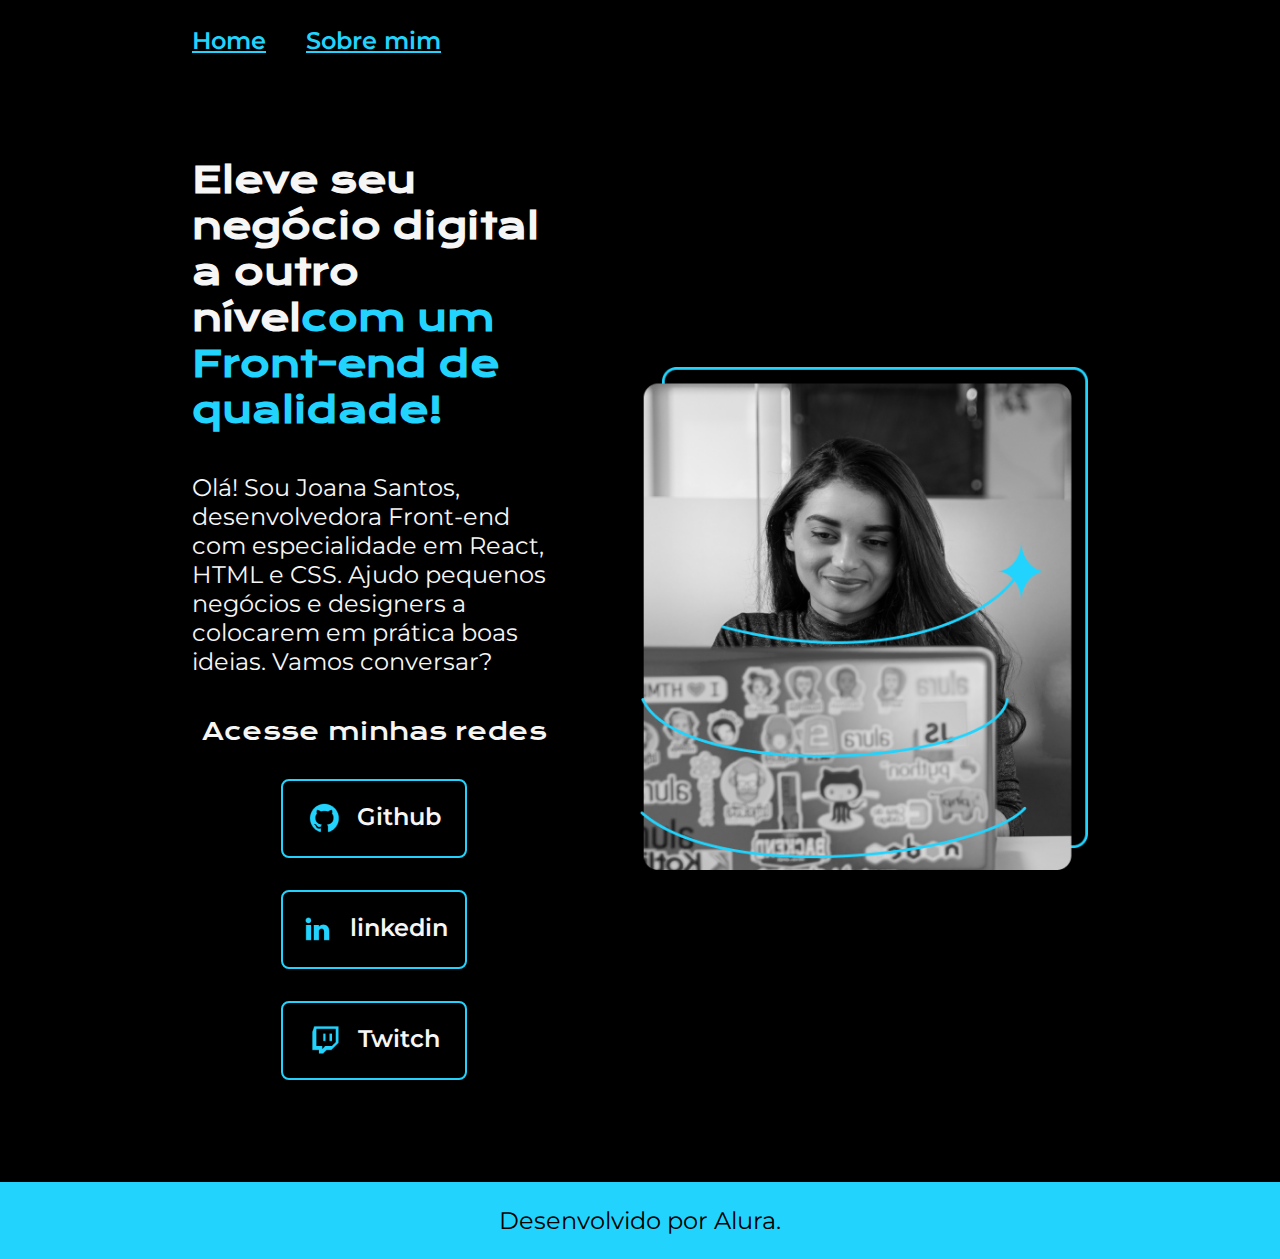
<file: index.html>
<!DOCTYPE html>
<html lang="pt-br">

<head>
    <meta charset="UTF-8">
    <meta http-equiv="X-UA-Compatible" content="IE=edge">
    <meta name="viewport" content="width=device-width, initial-scale=1.0">
    <title>Portifolio</title>
    <link rel="stylesheet" href="/styles/style.css">
</head>

<body>
    <header class="cabecalho">
        <nav class="cabecalho__menu">
            <a class="cabecalho__menu__link" href="index.html">Home</a>
            <a class="cabecalho__menu__link" href="about.html">Sobre mim</a>
        </nav>
    </header>
    <main class="apresentacao">
        <section class="apresentacao__conteudo">
            <h1 class="apresentacao__conteudo__titulo">Eleve seu negócio digital a outro nível<strong 
            class="titulo-destaque">com um Front-end de qualidade!
            </strong></h1>
            <p class="apresentacao__conteudo__texto">Olá! Sou Joana Santos, desenvolvedora
            Front-end com especialidade em React, HTML e
            CSS. Ajudo pequenos negócios e designers a
            colocarem em prática boas ideias. Vamos
            conversar?</p>
            <div class="apresentacao__links">
                <h2 class="apresentacao__links__subtitulo">Acesse minhas redes</h2>
                <a class="apresentacao__links__navegacao" href="https://github.com/rafaballerini">
                    <img src="./assets/github.png">
                    Github
                </a>
                <a class="apresentacao__links__navegacao" href="https://linkedin.com/in/rafaellaballerini">
                    <img src="./assets/linkedin.png">
                    linkedin
                </a>
                <a class="apresentacao__links__navegacao" href="https://twitch.tv/guilimadev">
                    <img src="./assets/twitch.png">
                    Twitch
                </a>
            </div>
        </section>
        <img class="apresentacao__imagem" src="assets/Imagem.png" alt="Foto da Joana Santos programando">
    </main>
    <footer class="rodape">
        <p>Desenvolvido por Alura.</p>
    </footer>
</body>

</html>
</file>
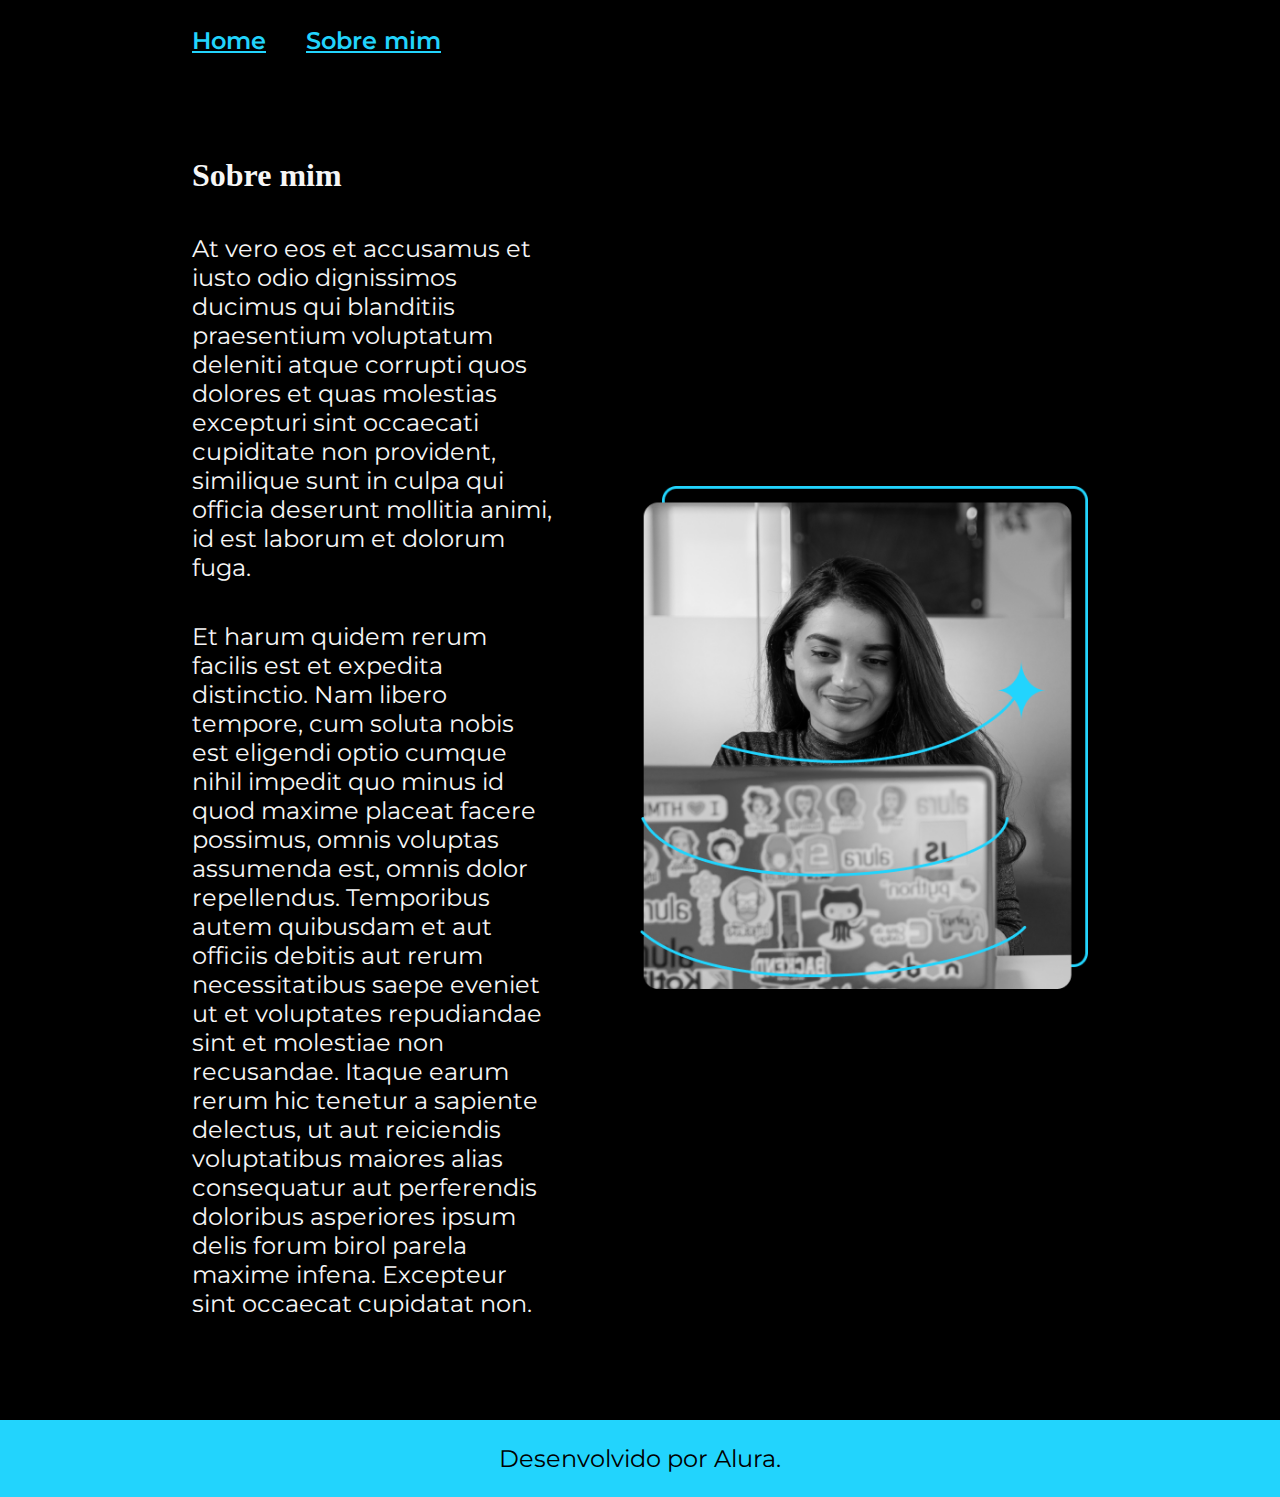
<file: about.html>
<!DOCTYPE html>
<html lang="en">

<head>
    <meta charset="UTF-8">
    <meta name="viewport" content="width=device-width, initial-scale=1.0">
    <title>Sobre mim</title>
    <link rel="stylesheet" href="/styles/style.css">
</head>

<body>
    <header class="cabecalho">
        <nav class="cabecalho__menu">
            <a class="cabecalho__menu__link" href="index.html">Home</a>
            <a class="cabecalho__menu__link" href="about.html">Sobre mim</a>
        </nav>
    </header>
    <main class="apresentacao">
        <section class="apresentacao__conteudo">
            <h1 class="apresentacao__conteudo">Sobre mim</h1>
            <p class="apresentacao__conteudo__texto">At vero eos et accusamus et iusto odio dignissimos ducimus qui blanditiis praesentium voluptatum deleniti
                atque corrupti quos dolores et quas molestias excepturi sint occaecati cupiditate non provident,
                similique sunt in culpa qui officia deserunt mollitia animi, id est laborum et dolorum fuga.</p>
            <p class="apresentacao__conteudo__texto">Et harum quidem rerum facilis est et expedita distinctio. Nam libero tempore, cum soluta nobis est
                eligendi optio cumque nihil impedit quo minus id quod maxime placeat facere possimus, omnis voluptas
                assumenda est, omnis dolor repellendus. Temporibus autem quibusdam et aut officiis debitis aut rerum
                necessitatibus saepe eveniet ut et voluptates repudiandae sint et molestiae non recusandae. Itaque earum
                rerum hic tenetur a sapiente delectus, ut aut reiciendis voluptatibus maiores alias consequatur aut
                perferendis doloribus asperiores ipsum delis forum birol parela maxime infena. Excepteur sint occaecat
                cupidatat non.</p>
        </section>
        <img class="apresentacao__imagem" src="assets/Imagem.png" alt="Joana Santos programando.">
    </main>
    <footer class="rodape">
        <P>Desenvolvido por Alura.</P>
    </footer>
</body>

</html>
</file>
<file: styles/style.css>
@import url('https://fonts.googleapis.com/css2?family=Krona+One&family=Montserrat:wght@400;600&display=swap');

:root{
    --cor-primaria: #000000;
    --cor-secundaria: #f6f6f6;
    --cor-terciaria: #22d4fd;
    --cor-houver: #272727;
    --fonte-primaria: 'Krona One', sans-serif;
    --fonte-secundaria: 'Montserrat', sans-serif;
}
*{
    margin: 0;
    padding: 0;
}

body{
    box-sizing: border-box;
    background-color: var(--cor-primaria);
    color: var(--cor-secundaria);
}

.cabecalho{
    padding: 2% 0% 0% 15%;
}
.cabecalho__menu{
    display: flex;
    gap: 40px;
}
.cabecalho__menu__link{
    font-family: var(--fonte-secundaria);
    font-size: 1.5rem;
    font-weight: 600;
    color: var(--cor-terciaria);
}

.apresentacao{
    padding: 8% 15%;
    display: flex;
    align-items: center;
    justify-content: space-between;
    gap: 84px;
}
.apresentacao__conteudo{
    width: 50%;
    display: flex;
    flex-direction: column;
    gap: 40px;
}

.titulo-destaque{
    color: var(--cor-terciaria);
}

.apresentacao__conteudo__titulo{
    font-size: 2.25rem;
    font-family: var(--fonte-primaria);
}
.apresentacao__conteudo__texto{
    font-size: 1.5rem;
    font-family: var(--fonte-secundaria);
}

.apresentacao__links{
    display: flex;
    flex-direction: column;
    justify-content: space-between;
    align-items: center;
    gap: 32px;
}
.apresentacao__links__subtitulo{
    font-family: var(--fonte-primaria);
    font-weight: 400;
    font-size: 24px;
}
.apresentacao__links__navegacao{
    display: flex;
    justify-content: center;
    gap: 16px;
    border: 2px solid var(--cor-terciaria);
    width: 50%;
    text-align: center;
    border-radius: 8px;
    font-size: 1.5rem;
    font-weight: 600;
    padding: 21.5px 0;
    text-decoration: none;
    color: var(--cor-secundaria);
    font-family: var(--fonte-secundaria);
}
.apresentacao__links__link:hover{
    background-color: var(--cor-houver);
}
.apresentacao__imagem {
    width: 50%;
}
.rodape{
    color: var(--cor-primaria);
    background-color: var(--cor-terciaria);
    padding: 24px;
    text-align: center;
    font-family: var(--fonte-secundaria);
    font-size: 1.5rem;
    font-weight: 400;
}

@media (max-width: 1200px) {
    .cabecalho {
        padding: 6%;
    }
    .cabecalho__menu {
        justify-content: center;
    }
    .apresentacao{
        flex-direction: column-reverse;
    }
}
</file>
